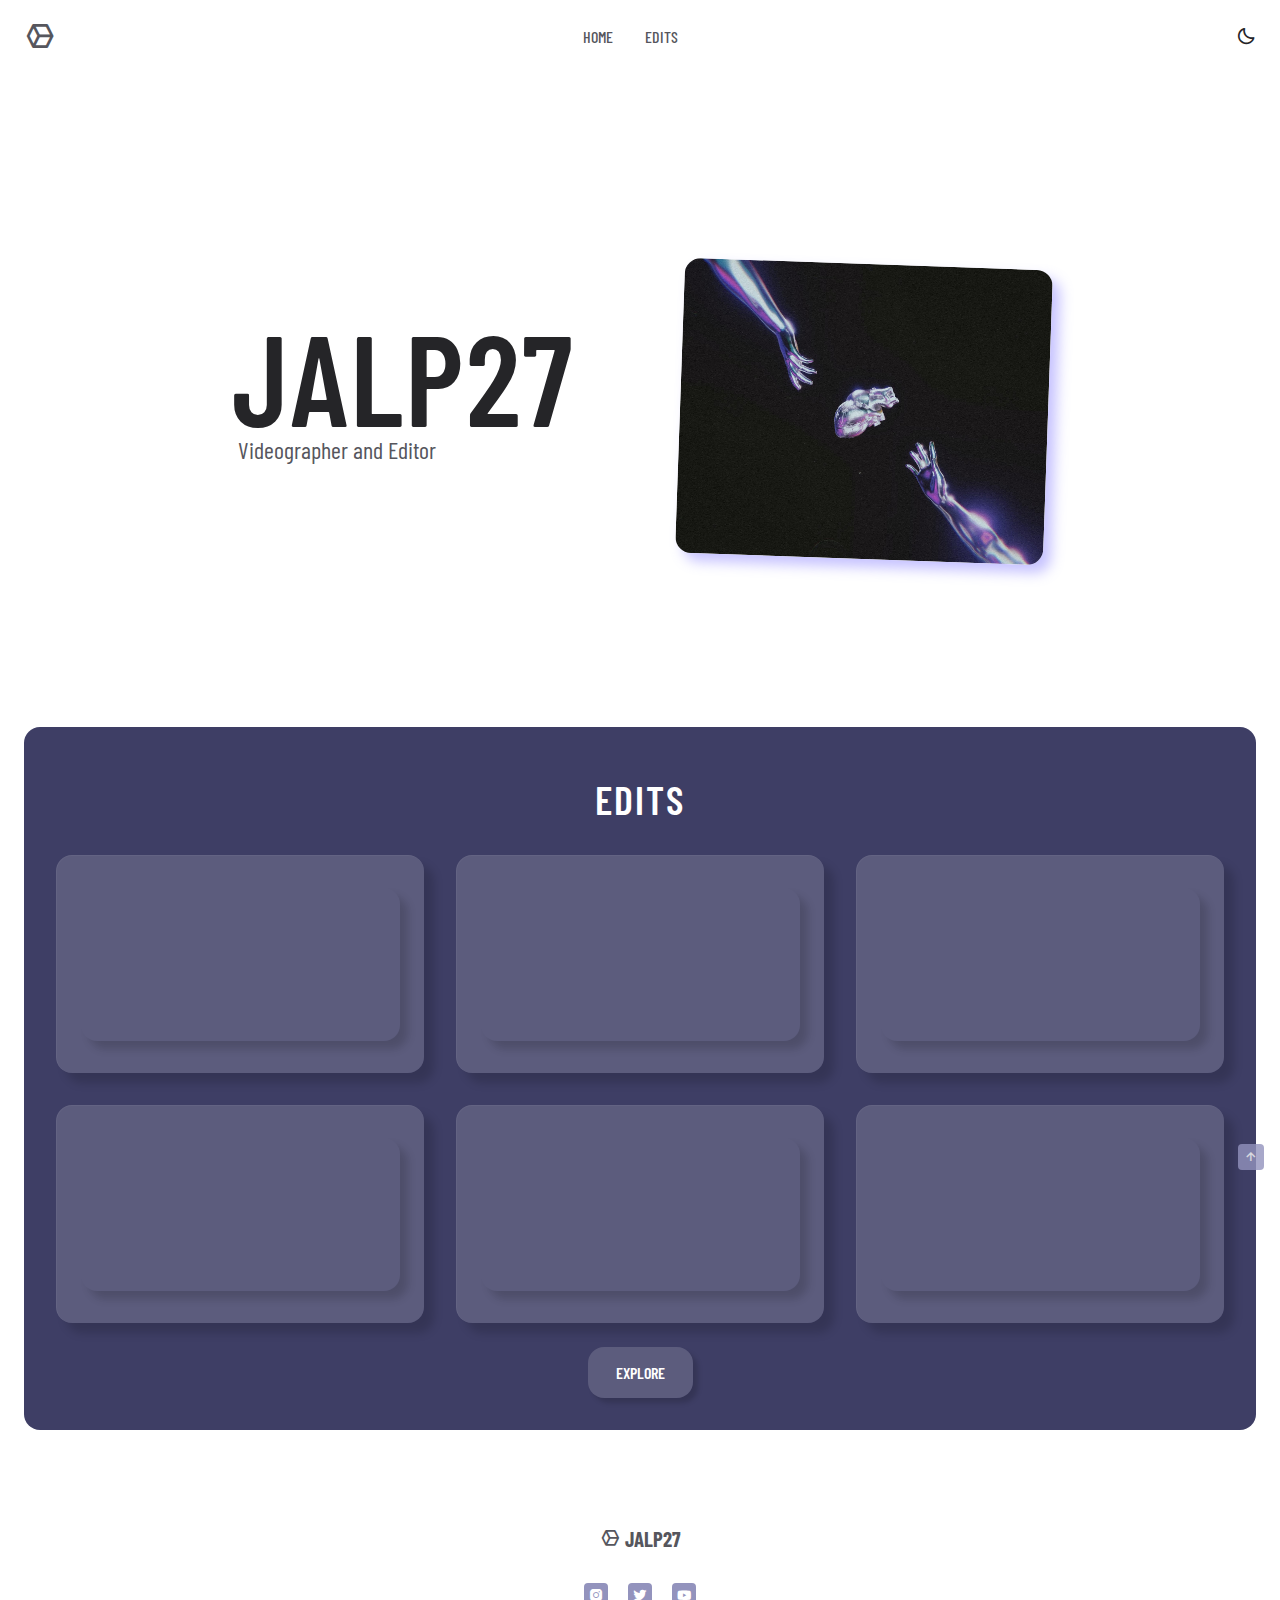
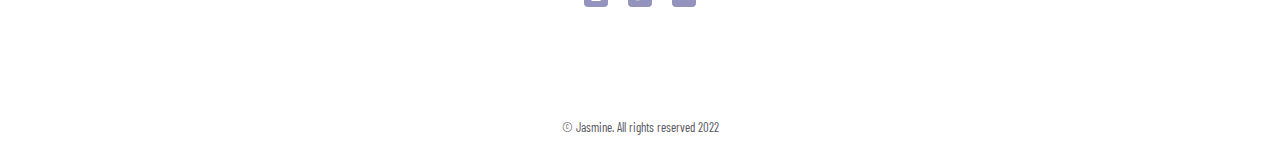
<file: index.html>
<!DOCTYPE html>
<html lang="en">

<head>
    <meta charset="UTF-8">
    <meta http-equiv="X-UA-Compatible" content="IE=edge">
    <meta name="viewport" content="width=device-width, initial-scale=1.0">

    <!--BOXICONS-->
    <link href='https://unpkg.com/boxicons@2.1.1/css/boxicons.min.css' rel='stylesheet'>

    <!--CSS-->
    <link rel="stylesheet" href="assets/css/styles.css">

    <!--FAVICON-->
    <link rel="shortcut icon" href="/assets/img/daniel-menakhovsky.png" type="image/x-icon">


    <title>JALP27</title>

</head>

<body>

    <!--HEADER-->
    <header class="header" id="header">
        <nav class="nav container nav__container">
            <a href="#" class="nav__logo"><i class='bx bx-cube-alt'></i></a>

            <div class="nav__menu" id="nav-menu">
                <ul class="nav__list">
                    <li class="nav__item"><a class="nav__link" href="#">Home</a></li>
                    <li class="nav__item"><a class="nav__link" href="#edits">Edits</a></li>
                </ul>

                <div class="nav__close" id="nav-close">
                    <i class='bx bx-right-arrow-alt'></i>
                </div>
            </div>

            <div class="nav__btns">
                <i class='bx bx-moon change-theme' id="theme-button"></i>

                <div class="nav__toggle" id="nav-toggle">
                    <i class='bx bx-fingerprint'></i>
                </div>
            </div>
        </nav>
    </header>

    <!--MAIN-->
    <main class="main">

        <!--HOME-->
        <section class="home" id="home">
            <div class="home__container container grid">

                <div class="home__data">
                    <h1 class="home__title">JALP27</h1>
                    <p class="home__description">Videographer and Editor</p>
                </div>

                <img src="/assets/img/arthur-paty0.jpg" class="home__img" alt="">
            </div>
        </section>

        <!--EDITS-->
        <div class="edits section container" id="edits">
            <div class="edits__bg">
                <h2 class="section__title-center edits__title">
                    EDITS
                </h2>

                <div class="edits__container grid">

                    <div class="edits__card">
                        <iframe class="edits__video" width="320" height="auto"
                            src="https://www.youtube.com/embed/QraSqX1-MpY" title="YouTube video player" frameborder="0"
                            allow="accelerometer; autoplay; clipboard-write; encrypted-media; gyroscope; picture-in-picture"
                            allowfullscreen></iframe>
                    </div>

                    <div class="edits__card">
                        <iframe class="edits__video" width="320" height="auto"
                            src="https://www.youtube.com/embed/6mp67F5jJr8" title="YouTube video player" frameborder="0"
                            allow="accelerometer; autoplay; clipboard-write; encrypted-media; gyroscope; picture-in-picture"
                            allowfullscreen></iframe>
                    </div>

                    <div class="edits__card">
                        <iframe class="edits__video" width="320" height="auto"
                            src="https://www.youtube.com/embed/feDb57fK5b4" title="YouTube video player" frameborder="0"
                            allow="accelerometer; autoplay; clipboard-write; encrypted-media; gyroscope; picture-in-picture"
                            allowfullscreen></iframe>
                    </div>

                    <div class="edits__card">
                        <iframe class="edits__video" width="320" height="auto"
                            src="https://www.youtube.com/embed/I4uLl-L4DEE" title="YouTube video player" frameborder="0"
                            allow="accelerometer; autoplay; clipboard-write; encrypted-media; gyroscope; picture-in-picture"
                            allowfullscreen></iframe>
                    </div>

                    <div class="edits__card">
                        <iframe class="edits__video" width="320" height="auto"
                            src="https://www.youtube.com/embed/P4eAloEGrCs" title="YouTube video player" frameborder="0"
                            allow="accelerometer; autoplay; clipboard-write; encrypted-media; gyroscope; picture-in-picture"
                            allowfullscreen></iframe>
                    </div>

                    <div class="edits__card">
                        <iframe class="edits__video" width="320" height="auto"
                            src="https://www.youtube.com/embed/P4EcL9rZDj8" title="YouTube video player" frameborder="0"
                            allow="accelerometer; autoplay; clipboard-write; encrypted-media; gyroscope; picture-in-picture"
                            allowfullscreen></iframe>
                    </div>

                </div>

                <a href="#edits" class="edits__button">EXPLORE</a>
                <!--REDIRECT TO "edits.html" WHEN MODAL IS CREATED-->
            </div>
        </div>

    </main>

    <!--FOOTER-->
    <footer class="footer">
        <div class="footer__container container">
            <p class="footer__logo"><i class='bx bx-cube-alt'></i>
                JALP27</p>

            <div class="footer__social">
                <a href="https://www.instagram.com" target="_blank" class="footer__social-link">
                    <i class='bx bxl-instagram-alt'></i>
                </a>
                <a href="https://www.twitter.com" target="_blank" class="footer__social-link">
                    <i class='bx bxl-twitter'></i>
                </a>
                <a href="https://www.youtube.com" target="_blank" class="footer__social-link">
                    <i class='bx bxl-youtube'></i>
                </a>
            </div>
        </div>

        <span class="footer__copy">&#169; Jasmine. All rights reserved 2022</span>
    </footer>

    <!--ARROW UP-->
    <a href="#" class="arrowup" id="arrow-up">
        <i class='bx bx-up-arrow-alt arrowup__icon'></i>
    </a>

    <!--MAIN JS-->
    <script src="/assets/js/main.js"></script>

</body>

</html>
</file>
<file: assets/css/styles.css>
/*  ()  */

/*GOOGLE FONTS*/ /* 400 - 500 - 600 - 700 */
@import url('https://fonts.googleapis.com/css2?family=Barlow+Condensed:wght@400;500;600;700&display=swap');

/*VARIABLES*/
:root{
/*HSL COLORS*/
--hue: 600;
--first-color: hsl(var(--hue), 24%, 32%);
--first-color-alt: hsl(var(--hue), 24%, 28%);
--first-color-light: hsl(var(--hue), 24%, 66%);
--first-color-lighten: hsl(var(--hue), 24%, 92%);
--title-color: hsl(var(--hue), 4%, 15%);
--text-color: hsl(var(--hue), 4%, 35%);
--text-color-light: hsl(var(--hue), 4%, 55%);
--body-color: hsl(var(--hue), 0%, 100%);
--container-color: #fff;
--blur-color: rgba(255, 255, 255, 0.158);


/*FONT*/
--body-font: 'Barlow Condensed', sans-serif;

}

/*THEME VARIABLES*/
body.dark-theme{
--first-color-dark: hsl(var(--hue), 8%, 20%);
--title-color: hsl(var(--hue), 4%, 95%);
--text-color: hsl(var(--hue), 4%, 75%);
--body-color: hsl(var(--hue), 8%, 12%);
--container-color: hsl(var(--hue), 8%, 16%);
--blur-color: rgba(12, 12, 14, 0.562);
}

/*THEME ICON*/
.change-theme{
    color: var(--title-color);
    font-size: 1.25rem;
    cursor: pointer;
}

.nav__btns{
    display: inline-flex;
    align-items: center;
    column-gap: 1rem;
}

/*BASE*/
*,::before,::after{
    box-sizing: border-box;
    margin: 0;
    padding: 0;
}

html{
    scroll-behavior: smooth;
}

body,
button{
    font-family: var(--body-font);
    font-size: 1rem;
}

body{
    margin: 3.5rem 0 0 0;
    background-color: var(--body-color);
    color: var(--text-color);
}

h1, h2, h3{
    color: var(--title-color);
    letter-spacing: .125rem;
    font-weight: 600;
}

ul{
    list-style: none;
}

a{
    text-decoration: none;
}

button{
    cursor: pointer;
    outline: none;
    border: none;
}

img{
    min-width: 100%;
    height: auto;
}

/*LAYOUT*/
.section{
    padding: 5.5rem 0 1rem;
}

.section-title,
.section-title-center{
    font-size: 1.5rem;
    margin-bottom: 2rem;
    line-height: 140%;
}

.section-center{
    text-align: center;
}

.container{
    margin-left: 1.5rem;
    margin-right: 1.5rem;
}

.grid{
    display: grid;
}
 
.main{
    overflow: hidden;
}

/*BUTTONS*/
.button{
    display: inline-block;
    background-color: var(--first-color);
    color: #fff;
    padding: 1rem 1.75rem;
    border-radius: 1rem;
    font-weight: 600;
    transition: .3s;
}

.button:hover{
    background-color: var(--first-color-alt);
}

.button__icon{
    transition: .3s;
}

.button:hover .button__icon:hover{
    transform: translateX(.25rem);
}

.button--flex{
    display: inline-flex;
    align-items: center;
    column-gap: .5rem;
}

.button--link{
    color: var(--first-color);
    font-weight: 600;
}

.button--link:hover .button__icon{
    transform: translateX(.25rem);
}

/*HEADER*/
.header{
    width: 100%;
    position: fixed;
    top: 0;
    left: 0;
    z-index: 100;
    background-color: var(--body-color);
}

/*NAV*/
.nav{
    height: 3.5rem;
    display: flex;
    justify-content: space-between;
    align-items: center;
}

.nav__logo{
   display: flex; 
   align-items: center;
   column-gap: .5rem;
   font-weight: bold;
   color: var(--text-color);
   font-weight: 700;
   font-size: 2rem;
   display: inline-flex;
   transition: .3s;
}

.nav__link,
.nav__toggle,
.nav__close{
    color: var(--text-color);
    transition: .3s;
    text-transform: uppercase;
    font-weight: 500;
}

.nav__toggle{
    display: inline-flex;
    font-size: 1.25rem;
    cursor: pointer;
}

.nav__toggle:hover{
    color: var(--first-color-light);
}

.nav__link:hover{
    color: var(--first-color-light);
}

.nav__menu{
    position: relative;
}

@media screen and (max-width: 768px){
    .nav__menu{
        position: fixed;
        height: 100%;
        width: 70%;
        top: 0;
        right: -100%;
        padding: 4rem;
        transition: .4s;

        border-radius: 1rem 0 1rem;
        box-shadow: -2px 0 4px 0 hsla(var(--hue), 24%, 15%, .1);
        background: var(--blur-color);
        backdrop-filter: blur(20px);
    }

    .nav__close{
        position: absolute;
        font-size: 1.5rem;
        top: .8rem;
        right: 1.3rem;

        border-radius: 1rem;
        box-shadow: 0 0 1px 1px hsla(var(--hue), 24%, 15%, .1);
        background: var(--blur-color);
        padding: .2rem;
        border-radius: .6rem;
        cursor: pointer;
        transition: .2s;
      
    }

    .nav__close:hover{
        color: var(--text-color-light);
    }

    .nav__list{
        display: flex;
        flex-direction: column;
        row-gap: 3rem;
    }

    .nav__link{
        transition: .4s;
        color: var(--text-color);
        letter-spacing: .100rem;
        text-transform: uppercase;
        font-weight: 700;
    }

    .nav__link:hover{
        color: var(--text-color-light);
    }
}

/*HOME*/
.home{
    padding: 4rem 1rem 3rem;
    row-gap: 2rem;
}

.home__container{
    position: relative;
}

.home__title{
    font-size: 6rem;
    line-height: 90%;
}

.home__description{
   margin-left: .4rem;
   margin-bottom: 2.5rem;
}

.home__img{
    width: 200px;
    justify-self: center;
    border-radius: 1rem;
    box-shadow: 8px 8px 13px #6a5fff62;
    transform: rotate(2deg);
}

/*ABOUT*/
.about__container{
    row-gap: 2rem;
}

.about__img{
    width: 280px;
    border-radius: 1rem;
    justify-self: center;
}

.about__title{
    margin-bottom: 1rem;
}

/*EDITS*/
.edits__bg{
    background-color: var(--first-color);
    padding: 3rem 2rem 2rem;
    border-radius: 1rem;
    text-align: center;
}

.edits__container{
    gap: 2rem;
    padding-top: 1rem;
}

.edits__card{
    box-shadow: 10px 10px 10px rgba(0, 0, 0, 0.158);
    background: var(--blur-color);
    overflow: hidden;
    border-top: 1px solid rgba(255, 255, 255, .05);
    border-left: 1px solid rgba(255, 255, 255, .05);
    backdrop-filter: blur(5px);
    padding: 2rem 1.5rem 2rem 1.5rem;
    border-radius: 1rem;  
    transition: .3s;
}

.edits__card:hover{
    transform: translateY(-.25rem);
}

.edits__title{
    color: #fff;
    text-align: center;
    margin-bottom: 1rem;
    font-size: 2.5rem;
}

.edits__video{
    border-radius: 1rem;
    height: 100%;
    width: 100%;
    box-shadow: 8px 8px 8px rgba(0, 0, 0, 0.158);
}

.edits__video:hover{
   cursor: pointer;
}

.edits__video[poster]{
    height: 229;
    object-fit: fill;
}

.edits__button{
    display: inline-block;
    padding: 1rem 1.25rem;
    

    background-color: var(--first-color);
    color: #fff;
    padding: 1rem 1.75rem;
    border-radius: 1rem;
    font-weight: 600;
    transition: .3s;
    box-shadow: 5px 5px 5px rgba(0, 0, 0, 0.158);
    background: var(--blur-color);
    margin-top: 1.5rem;
}


.edits__button:hover{
    transform: translateY(-.25rem);
}

.active{
    width: 100%;
    height: 100%;
}



/*FOOTER*/
.footer{
    margin-top: 3rem;
}

.footer__container{
    padding: 2rem 0 6rem;
}

.footer__link{
    color: var(--body-color);
}

.footer__logo{
    text-align: center;
    margin-bottom: 2rem;
    font-weight: 700;
    font-size: 1.3rem;
    color: var(--text-color);
}

.footer__social{
    display: flex;
    justify-content: center;
    column-gap: 1.25rem;
}

.footer__social-link{
    background-color: var(--first-color-light);
    color: var(--container-color);
    padding: .25rem;
    border-radius: .25rem;
    font-size: 1rem;
    display: inline-flex;
    transition: .3s;
}

.footer__social-link:hover{
    transform: translateY(-.25rem);
}

.footer__copy{
    display: block;
    color: var(--text-color);
    text-align: center;
    font-size: .8rem;
    padding: 1rem;
}

/*MEDIA QUERIES*/

/*MOBILE*/
@media screen and (max-width: 320px){
    .container{
        margin-left: 1rem;
        margin-right: 1rem;
    }

    .home{
        padding: 5rem 1rem 3rem;
        transition: .3s;
    }

    .home__img{
        width: 100px;
    }

    .home__title{
        font-size: 6rem;
    }

    .home__description{
        font-size: .8rem;
    }

    .edits__bg{
        padding: 2rem 1rem;
    }

    .edits__card{
        padding: 1.5rem;
    }

}

/*LARGE MOBILE*/
@media screen and (min-width: 576px){
    .home__container{
        grid-template-columns: repeat(2, 1fr);
        column-gap: 2rem;
    }

}

/*TABLET*/
@media screen and (min-width: 767px){
    .nav{
        height: calc(3.5rem + 1rem);
    }

    .nav__list{
        display: flex;
    }

    .nav__item{
        margin-right: 2rem;
        margin-bottom: 0;
    }

    .nav__toggle,
    .nav__close{
        display: none;
    }

    .edits__container{
        grid-template-columns: repeat(2, 1fr);
    }

    .home{
        padding: 10rem 5rem 10rem;
    }

    .home__container{
        align-items: center;
        column-gap: 3rem;
        transition: .3s;
    }
}

/*LAPTOP*/
@media screen and (min-width: 1024px){
    .home{
        padding: 13rem 13rem 5rem;
    }

    .home__container{
        column-gap: 5rem;
    }

}

/*DESKTOP*/
@media screen and (min-width: 1200px){
    .edits__container{
        grid-template-columns: repeat(3, 1fr);
    }

    .home__title{
        font-size: 8rem;
    }

    .home__description{
        font-size: 1.5rem;
    }
}

/*JAVASCRIPT*/

/*SHOW-MENU*/
.show-menu{
    right: 0;
}

/*NAV-LINE*/
.nav-line{
    box-shadow: 0 1px 4px hsla(var(--hue), 4%, 15%, .1);
}

/*ARROW-UP*/
.arrowup{
    position: fixed;
    border-radius: .25rem;
    background-color: var(--first-color-light);
    right: 1rem;
    bottom: -30%;
    padding: .3rem;
    display: inline-flex;
    z-index: 100;
    transition: .3s;
    opacity: 80%;
}

.arrowup__icon{
    font-size: 1rem;
    color: var(--container-color);
}

.arrowup:hover{
    background-color: var(--first-color-alt);
    opacity: 1;
}

.show-arrow{
    bottom: 3rem;
}
</file>
